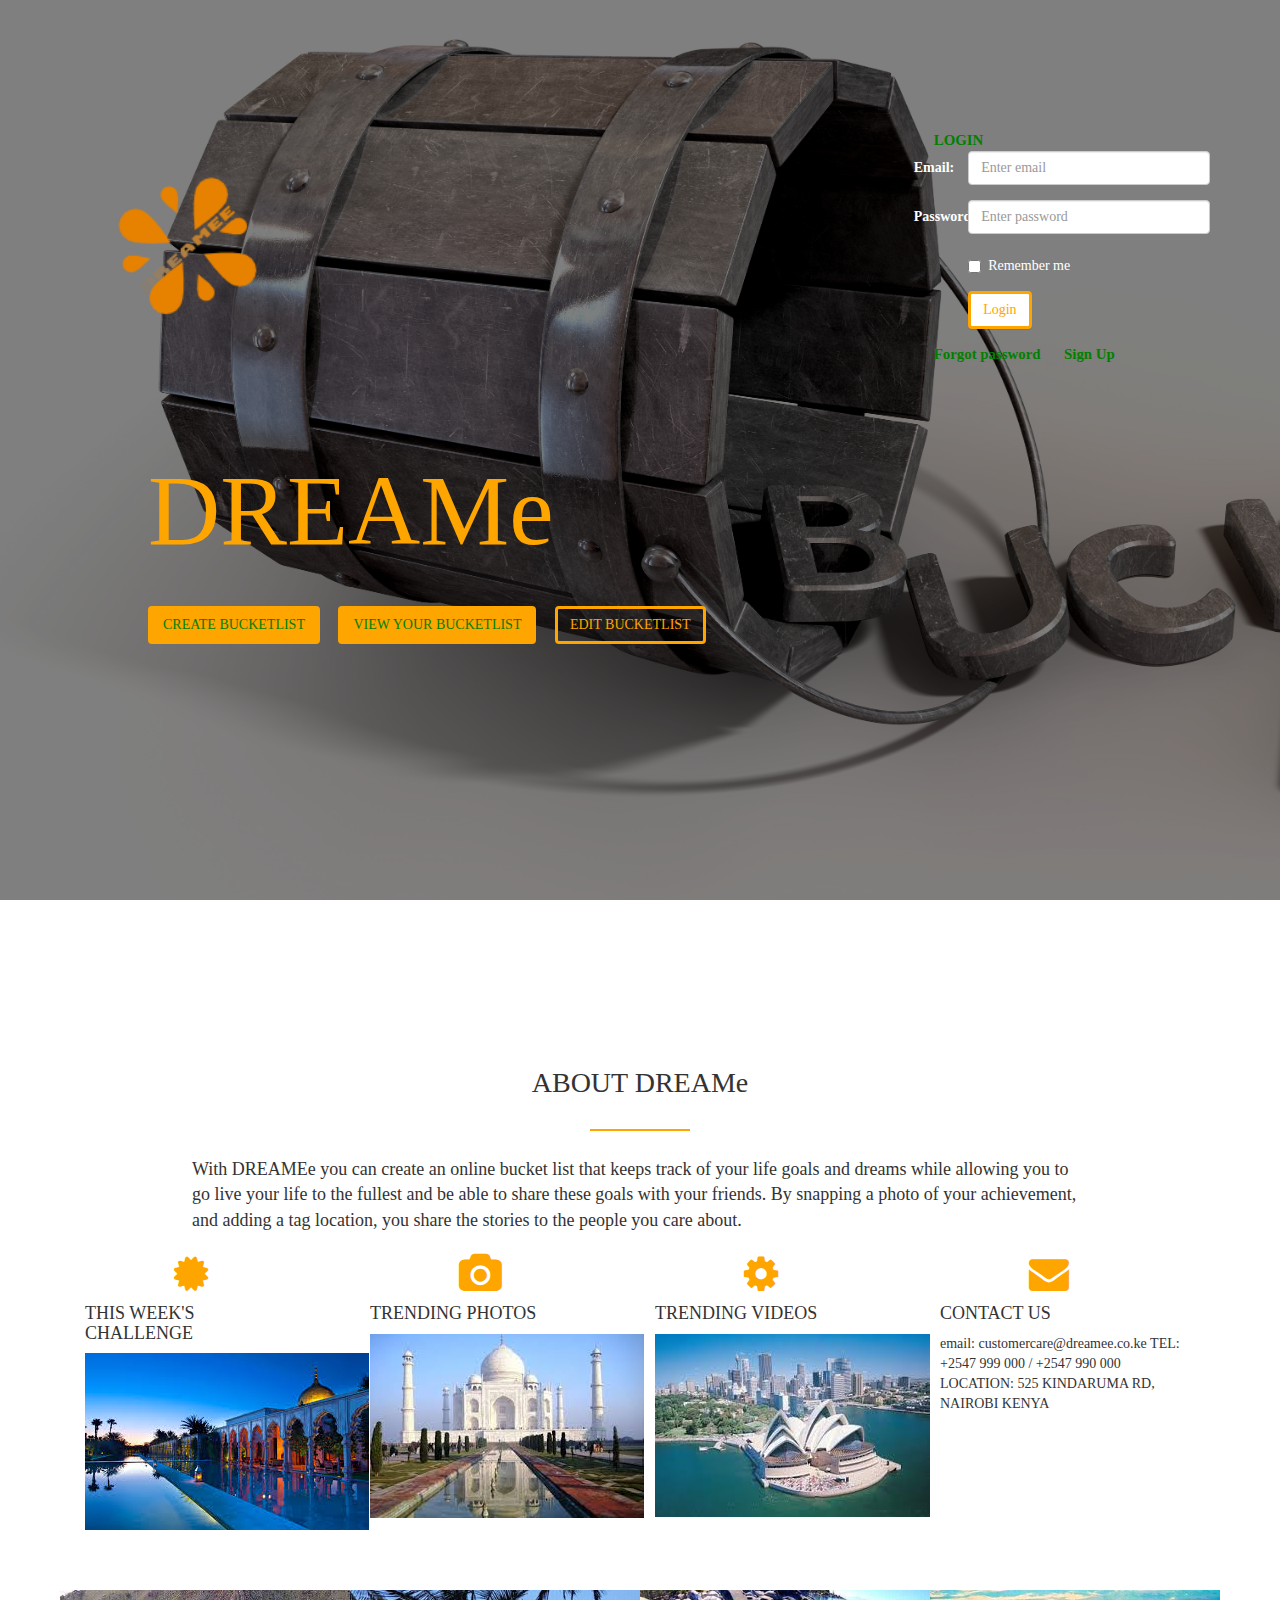
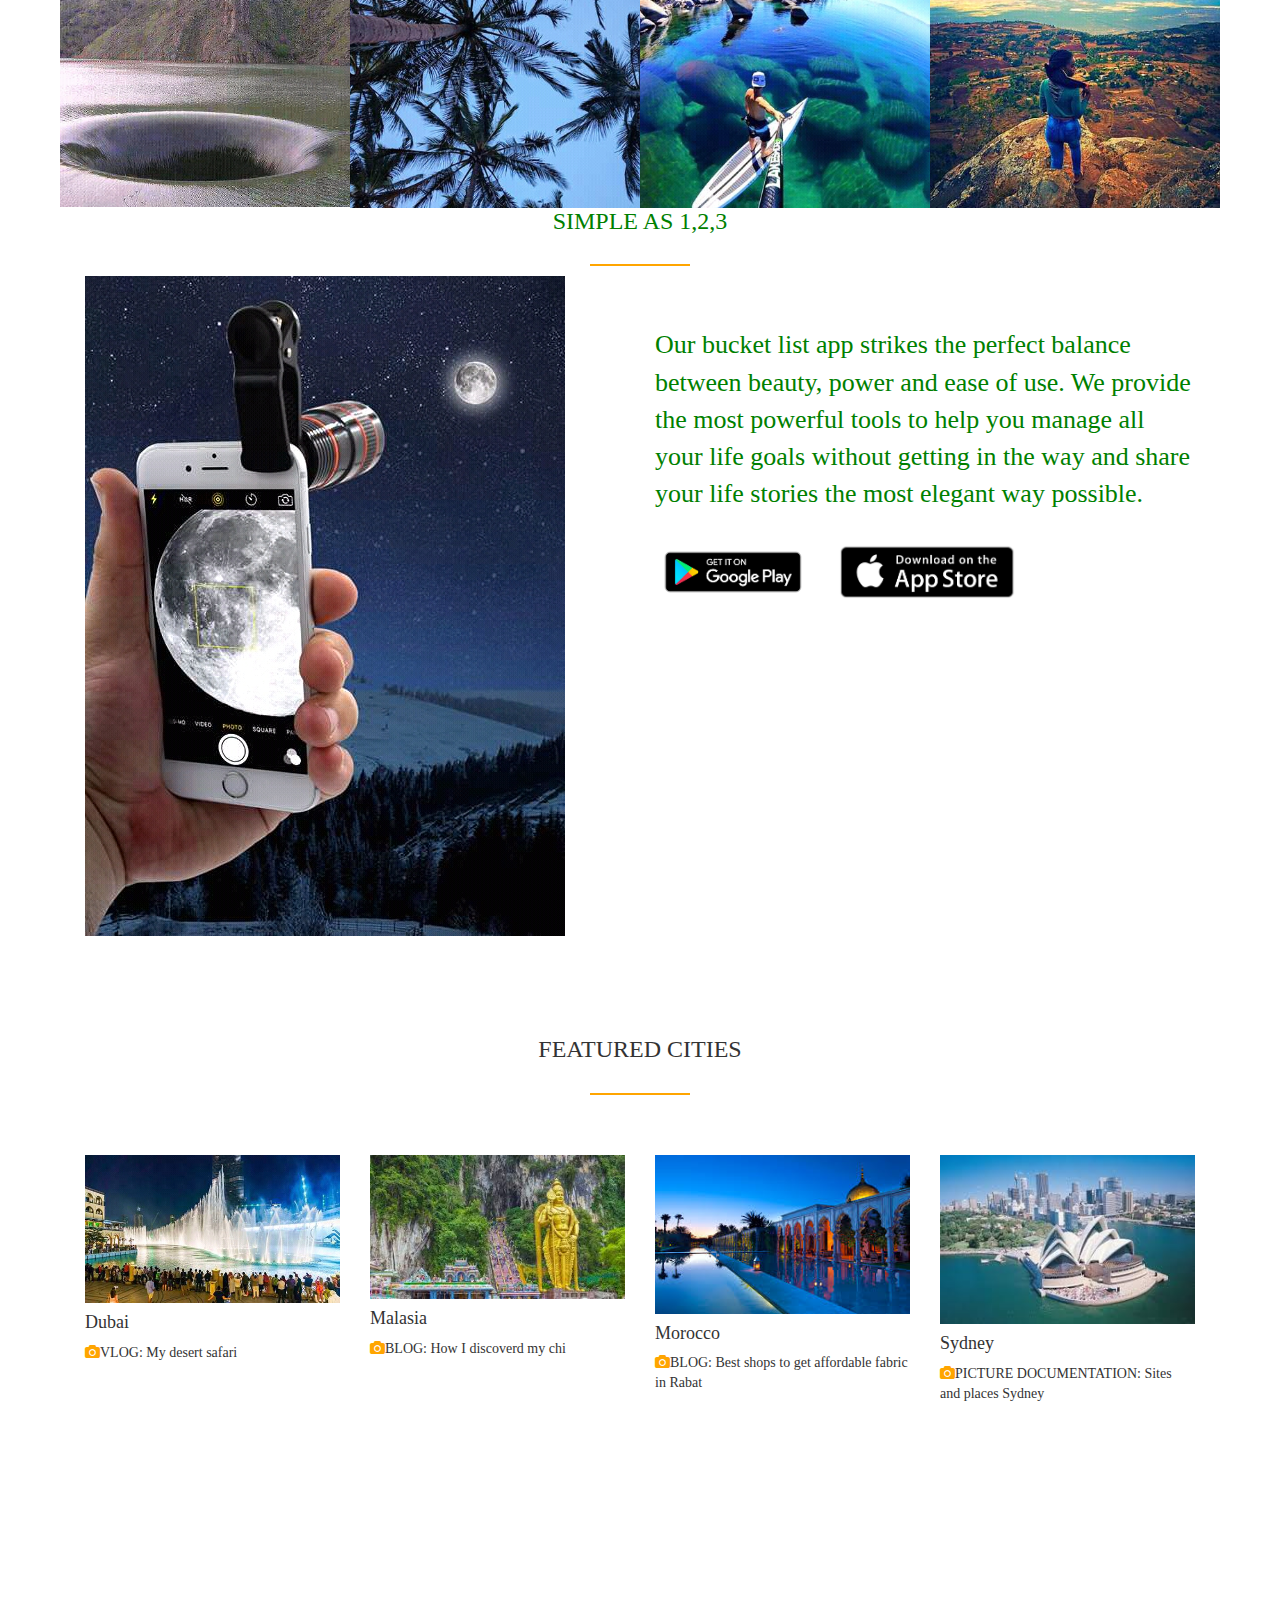
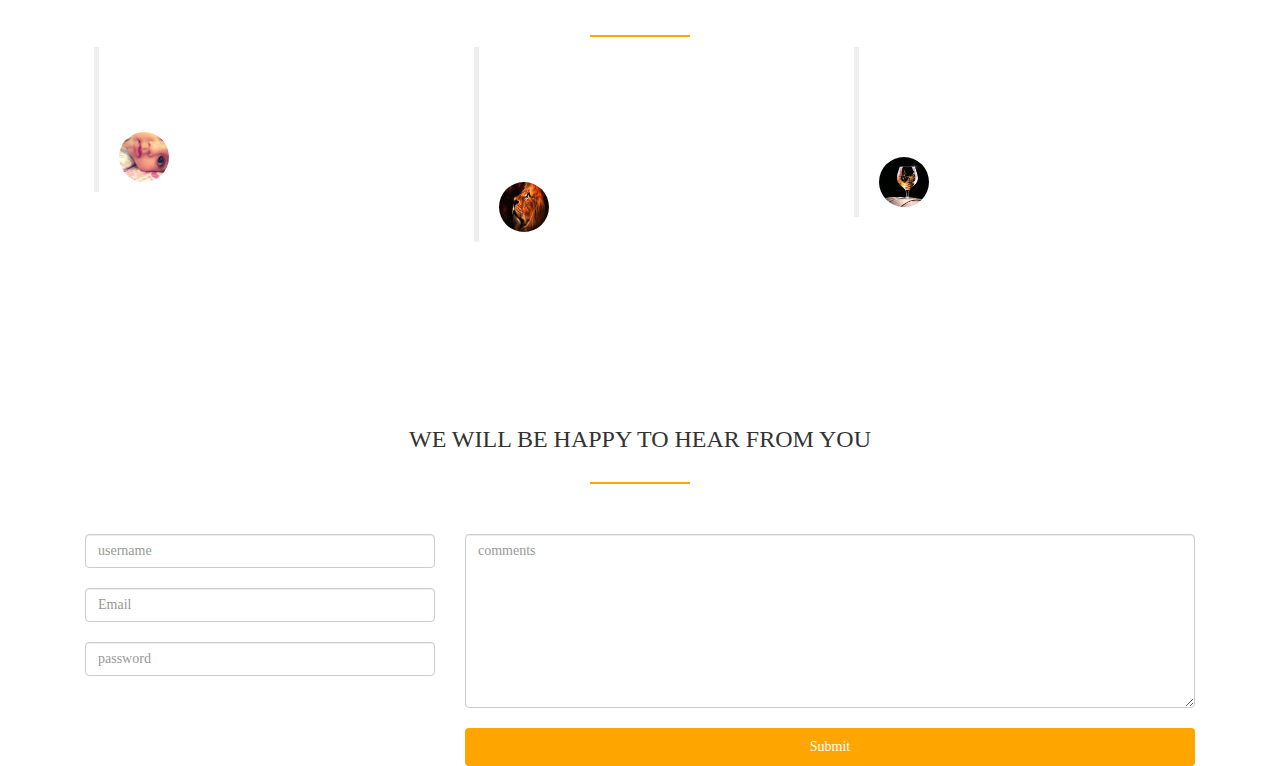
<file: index.html>
<!DOCTYPE html>
<html>
<head>
    <meta charset="utf-8">
    <meta http-equiv="X-UA-Compatible" content="IE=edge">
    <meta name="viewport" content="width=device-width, initial-scale=1">
	<title>Bucketlist</title>
    <link href="bootstrap-3.3.7-dist/css/bootstrap-theme.min.css" rel="stylesheet">
    <link href="bootstrap-3.3.7-dist/css/bootstrap.min.css" rel="stylesheet">
    <link href="font-awesome-4.7.0/css/font-awesome.min.css" rel="stylesheet">
    <link href="style.css" rel="stylesheet" type="text/css">
</head>
<body>
    <header>

        <div class="row">
        <div class="works">
            <div class="logo">
            <img src="images/yellow.png">	

            </div>
        <ul class="main-nav">
    
            <li><a href="">LOGIN</a></li>
                   <form class="form-horizontal">
  <div class="form-group">
    <label class="control-label col-sm-2" for="email">Email:</label>
    <div class="col-sm-10">
      <input type="email" class="form-control" id="email" placeholder="Enter email">
    </div>
  </div>
  <div class="form-group">
    <label class="control-label col-sm-2" for="pwd">Password:</label>
    <div class="col-sm-10">
      <input type="password" class="form-control" id="pwd" placeholder="Enter password">
    </div>
  </div>
  <div class="form-group">
    <div class="col-sm-offset-2 col-sm-10">
      <div class="checkbox">
        <label><input type="checkbox"> Remember me</label>
      </div>
    </div>
  </div>
  <div class="form-group">
    <div class="col-sm-offset-2 col-sm-10">
      <button type="submit" class="btn btn-default">Login</button>
    </div>
  </div>
</form> 
                <li><a href="">Forgot password</a></li>
                <li><a href="">Sign Up</a></li>
        </div>


        </div>



    	<div class="hero">
    		<h1 class="fate">DREAMe</h1>
    		<div class="button-awesome">
    		</div>
    		<a href="" class="btn btn-half">CREATE BUCKETLIST</a>
    		<a href="" class="btn btn-half">VIEW YOUR BUCKETLIST</a>
            <a href="" class="btn btn-full">EDIT BUCKETLIST</a>
    	</div>
    </header>

    <section class="features">
    <h3 class="text-center">ABOUT DREAMe</h3>
    <p class="copy">
        With DREAMEe you can create an online bucket list that keeps track of your life goals and dreams while allowing you to go live your life to the fullest and be able to share these goals with your friends. By snapping a photo of your achievement,  and adding a tag location, you share the stories to the people you care about.

    <div class="container">
        <div class="row">
        <div class="col-md-3">
            <i class="fa fa-certificate"></i>
            <h4>THIS WEEK'S CHALLENGE</h4>
           <img src="images/morocco.jpg">
           </div>
        <div class="col-md-3">
            <i class="fa fa-camera"></i>
            <h4>TRENDING PHOTOS</h4>
            <img src="images/india.jpg">
           

            </div>
                
        <div class="col-md-3">
            <i class="fa fa-cog"></i>
            <h4>TRENDING VIDEOS</h4>
            <img src="images/sydney.jpg">
                
            </div>
        <div class="col-md-3">
            <i class="fa fa-envelope"></i>
            <h4>CONTACT US</h4>
            <p>
                email:      customercare@dreamee.co.ke
                TEL:        +2547 999 000 / +2547 990 000
                LOCATION:   525 KINDARUMA RD, NAIROBI KENYA

            </p>
           
            
            </div>
    </div>



        
    </section>
    <section class="travel">
    <ul class="travel-diaries">
         <li>
         <figure class="travel-photo">
             <img src="images/hole.jpg">
         </figure>    
         </li>
         <li>
         <figure class="travel-photo">
             <img src="images/palm.jpg">
         </figure>    
         </li>
         <li>
         <figure class="travel-photo">
             <img src="images/under.jpg">
         </figure>    
         </li>
         <li>
         <figure class="travel-photo">
             <img src="images/valley.jpg">
         </figure>    
         </li>

        
    </ul>
        
    </section>

    <section class="mobile">
    <h3 class="text-center">SIMPLE AS 1,2,3</h3>
    <div class="container">
         <div class="row">
         <div class="col-md-6">
             <div class="pic"></div>
             <img src="images/phone.jpg">
             </div>
             <div class="col-md-6">
             <div class="work-step">
                 <p>
                     Our bucket list app strikes the perfect balance between beauty, power and ease of use. We provide the most powerful tools to help you manage all your life goals without getting in the way and share your life stories the most elegant way possible. 
                 </p>
                 <a href=""><img src="images/index.png"></a>
                 <a href=""><img src="images/myimages.png"></a>
                 
             </div>
                 
             </div>
         </div>
        
    </div>
        
    </section>
    <section class="cities">
       <h3 class="text-center">FEATURED CITIES</h3>
       <div class="container">
           <div class="row">
               <div class="col-md-3">
                   <img src="images/dubai.jpg">
                   <h4>Dubai</h4>
                   <p><i class="fa fa-camera"></i>VLOG: My desert safari</p>
                   
               </div>
               <div class="col-md-3">
                   <img src="images/malasia.jpg">
                   <h4>Malasia</h4>
                   <p><i class="fa fa-camera"></i>BLOG: How I discoverd my chi</p>
                   
               </div>
               <div class="col-md-3">
                   <img src="images/morocco.jpg">
                   <h4>Morocco</h4>
                   <p><i class="fa fa-camera"></i>BLOG: Best shops to get affordable fabric in Rabat</p>
                   
               </div>
               <div class="col-md-3">
                   <img src="images/sydney.jpg">
                   <h4>Sydney</h4>
                   <p><i class="fa fa-camera"></i>PICTURE DOCUMENTATION: Sites and places Sydney</p>
                   
               </div>
           </div>
       </div>

        
    </section>
    <section class="testimonials">
    <h3 class="text-center">YOUR REVIEWS</h3>
    <div class="container">
        <div class="row">
        <div class="col-md-4">
            <blockquote>
            <p>
                Great app. Very impressive
            </p>
            <cite><img src="images/baby.jpg">Adrian Kigen</cite>
            </blockquote>
        </div>
        <div class="col-md-4">
            <blockquote>
            <p>
                Dreamee has been a life saver. I have been keeping up with my weekly ang monthly goals . Best app ever  
            </p>
            <cite><img src="images/lion.jpg">King Mathews</cite>
            </blockquote>
        </div>
        <div class="col-md-4">
            <blockquote>
            <p>
                Easy to use.Easy to understand. Easy to share. Very entertaining blogs and vlogs
            </p>
            <cite><img src="images/glass.jpg">Njeri Adhiambo</cite>
            </blockquote>
        </div>
        </div>
    </div>
    </section>
    <section class="form">
        <div class="container">
        <h3 class="text-center">WE WILL BE HAPPY TO HEAR FROM YOU</h3>
        </div>
        <div class="row gap">
            <div class="col-md-4">
            <input type="text" placeholder="username" class="form-control"><br>
            <input type="email" placeholder="Email" class="form-control"><br>
            <input type="password" placeholder="password" class="form-control">
                
            </div>
            <div class="col-md-8">
                <textarea class="form-control" rows="8" placeholder="comments"></textarea>
                <button class="btn btn warning btn-block">Submit</button>
            </div>
        </div>
    </section>
    

</body>
</html>
</file>
<file: style.css>
*
{
	margin: 0;
	padding:0;
}
.row
{
	max-width: 1140px;
	margin: 0 auto;
}
body
{
	font-family: tahoma;

}
.hero
{

	position: absolute;
	width: 1240px;
	top: 60%;
	left: 60%;
	transform: translate(-50%,-50%);

}
.fate
{
	font-size: 100px;
}
header
{

	
	background-image: linear-gradient(rgba(0,0,0,0.5),rgba(0,0,0,0.5)), url(images/thisone.jpg);
	padding-top: 80px;
	padding-bottom: 650px;
	color: white;
	background-attachment: fixed;
	background-size: cover;

}
h1
{
	color: orange;
}


.main-nav
{


	list-style: none;
	float: right;
	margin-top: 50px;
}

.main-nav li
{

	display: inline-block;
	margin-left: 20px;
    font-size: 15px;
}
.main-nav li a
{
	color: green;
	text-decoration: :none;
	font-size: 99%;
	font-weight: bold;
}
.main-nav li a:hover
{
	color: orange;
	border-bottom: 2px solid orange;
	transition: all 0.5s ease-in;
	padding: 15px
}
.logo img
{
	height: 270px;
	float: left;
	margin-top: 30px;

}
.btn
{
	border: 3px solid orange;
	padding: 10px, 30px;
	color: orange;
	text-decoration: none;
	margin-right: 15px
}
.button-awesome
{
	margin-top: 40px;
}
.btn-half
{
	background-color: orange;
	color: green;
}
.btn-full:hover
{
	background-color: orange;
	color: green;
	transition: all 0.5s ease-in;
}

.copy
{

	width: 70%;
	margin-left: 15%;
	margin-bottom: 20px;
	font-size: 18px;
}
.features h3
{

	margin-top: 3%;
	margin-bottom: 2%;
	font-size: 28px;

}
h3:after
{
	width: 100px;
	height: 2px;
	background-color: orange;
	display: block;
	content: " ";
	margin: 0 auto;
	margin-top: 30px;

}
.arranging
{
	text-align: justify;
}
.features i
{
	font-size: 40px;
	color: orange;
	margin-left: 35%;
}

.features h4
{
	margin-right:40px; 
}

.travel-diaries
{
	list-style: none;
	width: 100%;
}
.travel-diaries li
{
	display: block;
	width: 25%;
	float: left;
}
.travel-photo
{
	width: 100%;
	margin: 0;
	overflow: hidden;
}
.travel-photo img
{
	width: 100%;
	height: auto;
	transform: scale(1.15);
	transition: transform 0.5s;
}
.travel-photo img:hover
{
	transform: scale(1.05);
}
.travel
{
	margin: 60px;

}
.pic img
{
	width: 14px;
	margin-left: 50%;
	margin-top: 5px;
}

.work-step
{
	margin-top: 50px;
	font-size: 26px;

}
.work-step div
{
	border: solid orange;
	display: inline-block;
	border-radius: 50%;
	width: 50px;
	height: 50px;
	text-align: center;
	
}
.work-step img
{
	height: 60px;
	margin-top: 20px;
	margin-right: 20px;

}
.clearfix 
{
	zoom: 1;
}
.clearfix: after
{
	visibility: hidden;
	content: ".";
	height: 0;
	display: block;
	clear: both;
}
.mobile
{
	margin-top: 60px;
	color: green;

}
.cities
{
	margin-top: 100px;
}
.cities img
{
	width: 100%;
	margin-top: 50px;

}
.cities i
{
	color: orange;
}
.testimonials
{
	margin: 5%;
	background-image: linear-gradient(rgba(0,0,0,0.7),rgba(0,0,0,0.7)), url(images/street.jpg);
	padding-top: 80px;
	padding-bottom: 80px;
	color: white;
	background-attachment: fixed;
}
.testimonials p
{
	color: white;
	line-height: 25px; 
	text-align: justify;
	margin-top: 40px;
}
.testimonials cite img
{
	width: 50px;
	height: 50px;
	border-radius: 50%;
	margin-right: 10px;

}
.btn-block
{
	background-color: orange;
	color: white;
	border-radius: 4px;
	margin-top: 20px;
}
.gap
{
	margin-top: 40px;
}
.form
{
	margin-top: 40px;
}
</file>
